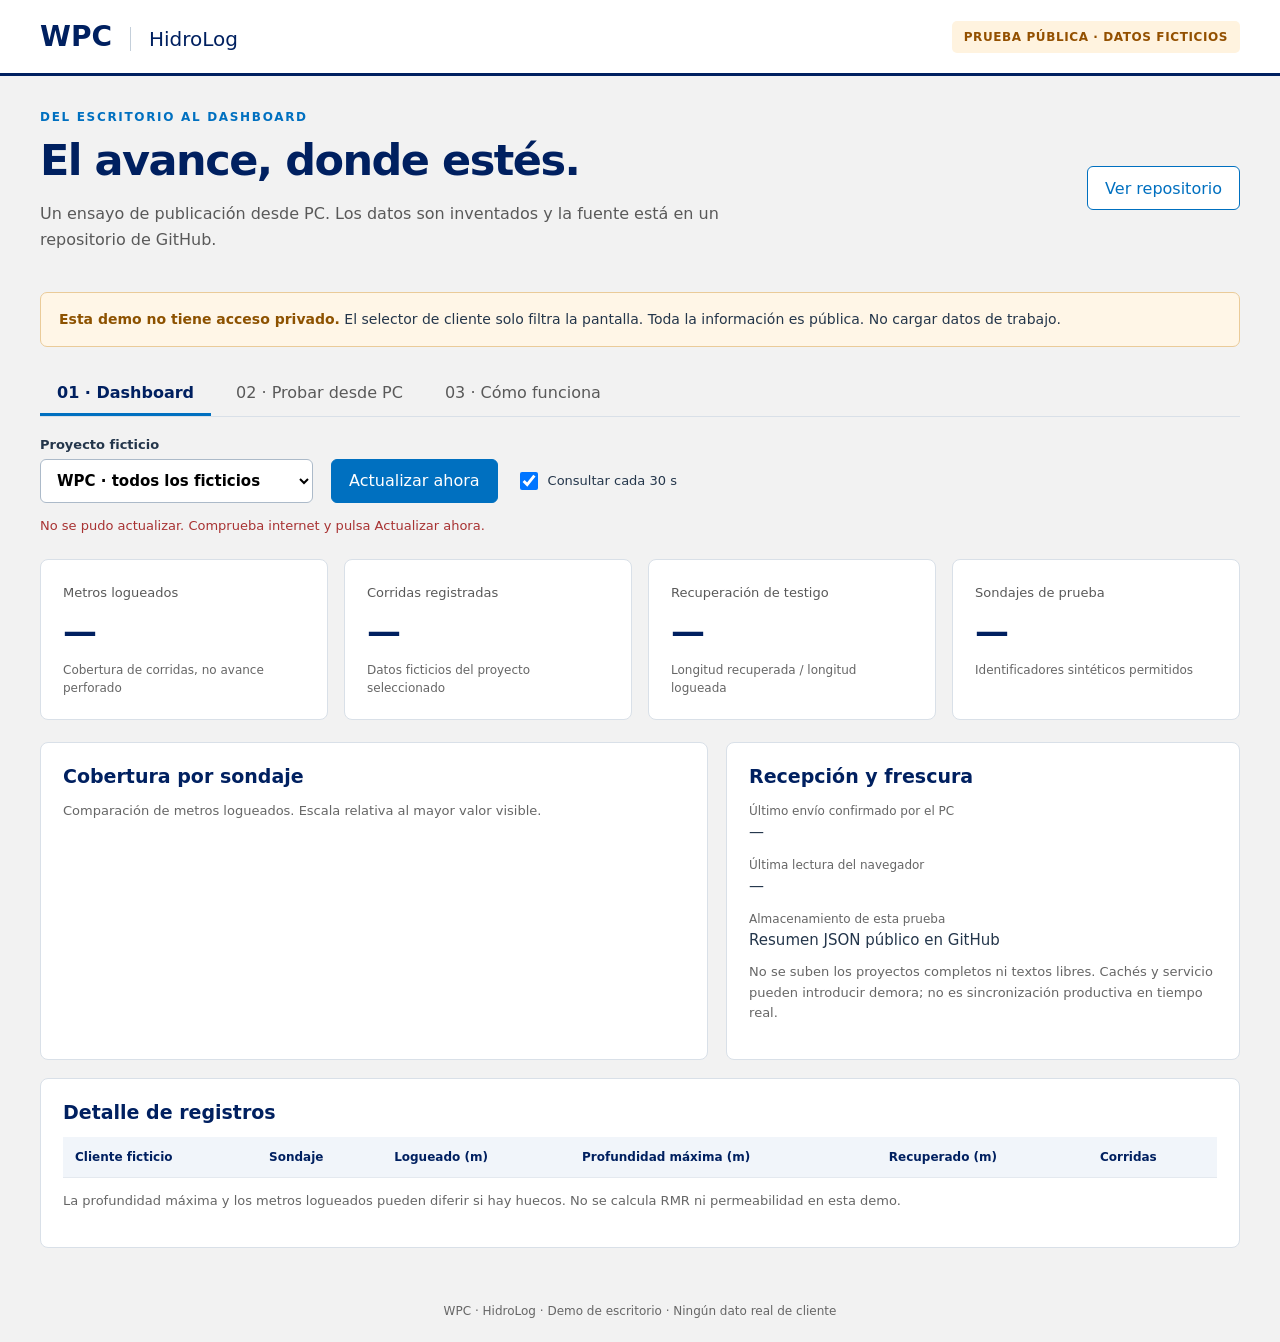
<file: 00 Code/visor/index.html>
<!doctype html>
<html lang="es"><head><meta charset="utf-8"><meta name="viewport" content="width=device-width,initial-scale=1"><meta name="robots" content="noindex"><title>HidroLog · Prueba PC y nube</title><link rel="stylesheet" href="app.css"></head>
<body>
<header><div class="brand">WPC<span>HidroLog</span></div><div class="environment">PRUEBA PÚBLICA · DATOS FICTICIOS</div></header>
<main>
<section class="intro"><div><p class="eyebrow">DEL ESCRITORIO AL DASHBOARD</p><h1>El avance, donde estés.</h1><p>Un ensayo de publicación desde PC. Los datos son inventados y la fuente está en un repositorio de GitHub.</p></div><a class="button secondary" href="https://github.com/adrianogstv/HidroLog-Demo-Nube" target="_blank" rel="noopener noreferrer">Ver repositorio</a></section>
<aside class="notice"><strong>Esta demo no tiene acceso privado.</strong> El selector de cliente solo filtra la pantalla. Toda la información es pública. No cargar datos de trabajo.</aside>
<nav aria-label="Vista de la demo"><button type="button" data-tab="dashboard" aria-selected="true">01 · Dashboard</button><button type="button" data-tab="guide" aria-selected="false">02 · Probar desde PC</button><button type="button" data-tab="architecture" aria-selected="false">03 · Cómo funciona</button></nav>
<section id="dashboard" class="panel">
<div class="toolbar"><label>Proyecto ficticio<select id="client"><option value="all">WPC · todos los ficticios</option><option value="a">Cliente ficticio A</option><option value="b">Cliente ficticio B</option></select></label><button type="button" id="refresh">Actualizar ahora</button><label class="check"><input type="checkbox" id="auto" checked>Consultar cada 30 s</label></div>
<p id="status" role="status" aria-live="polite">Consultando el estado publicado…</p>
<div class="metrics"><article><span>Metros logueados</span><strong id="meters">—</strong><small>Cobertura de corridas, no avance perforado</small></article><article><span>Corridas registradas</span><strong id="runs">—</strong><small>Datos ficticios del proyecto seleccionado</small></article><article><span>Recuperación de testigo</span><strong id="recovery">—</strong><small>Longitud recuperada / longitud logueada</small></article><article><span>Sondajes de prueba</span><strong id="holes">—</strong><small>Identificadores sintéticos permitidos</small></article></div>
<div class="columns"><section class="card"><h2>Cobertura por sondaje</h2><p class="muted">Comparación de metros logueados. Escala relativa al mayor valor visible.</p><div id="bars"></div></section><section class="card"><h2>Recepción y frescura</h2><dl><dt>Último envío confirmado por el PC</dt><dd id="received">—</dd><dt>Última lectura del navegador</dt><dd id="read">—</dd><dt>Almacenamiento de esta prueba</dt><dd>Resumen JSON público en GitHub</dd></dl><p class="muted">No se suben los proyectos completos ni textos libres. Cachés y servicio pueden introducir demora; no es sincronización productiva en tiempo real.</p></section></div>
<section class="card"><h2>Detalle de registros</h2><div class="tablewrap"><table><thead><tr><th>Cliente ficticio</th><th>Sondaje</th><th>Logueado (m)</th><th>Profundidad máxima (m)</th><th>Recuperado (m)</th><th>Corridas</th></tr></thead><tbody id="rows"></tbody></table></div><p class="muted">La profundidad máxima y los metros logueados pueden diferir si hay huecos. No se calcula RMR ni permeabilidad en esta demo.</p></section>
</section>
<section id="guide" class="panel" hidden><section class="card prose"><h2>Una prueba real de publicación, con información inventada</h2><ol><li>Descarga <a href="DEMO_A.wpcx" download>DEMO_A.wpcx</a> y <a href="DEMO_B.wpcx" download>DEMO_B.wpcx</a>. Guárdalos en una carpeta exclusiva de pruebas.</li><li>En HidroLog PC 2.0.4 utiliza <strong>Abrir proyecto</strong> sobre una copia del paquete. No importes la demo dentro de un proyecto real.</li><li>Revisa las corridas ficticias. Para cambiar el resumen puedes ajustar una recuperación o añadir una corrida contigua; guarda el proyecto.</li><li>Abre el publicador de PC incluido en el repositorio. Selecciona el .wpcx guardado y pulsa <strong>Validar y guardar en cola</strong>.</li><li>Con «Simular sin internet» activado, el envío queda pendiente. Desactívalo y pulsa <strong>Enviar pendientes a GitHub</strong>.</li><li>Cuando el publicador confirme el envío, abre este dashboard en otra computadora o teléfono y actualiza. El resumen se lee desde GitHub; no depende de que el PC siga encendido.</li></ol><p><strong>Requisito del publicador:</strong> Python 3.9+ y una sesión de Git con permiso de escritura en este repositorio. No se pide ni publica un token en el navegador. Los visitantes solo leen.</p><p>El paquete contiene capturas parciales intencionales; los avisos del software no significan que se haya validado un logueo completo. No se ha probado una tablet ni se ha modificado el instalador.</p></section></section>
<section id="architecture" class="panel" hidden><section class="card prose"><h2>Qué está probando esta versión</h2><div class="flow"><div>HidroLog PC<br><small>.wpcx ficticio</small></div><span>→</span><div>Publicador local<br><small>Cola y validación</small></div><span>→</span><div>GitHub<br><small>Resumen público</small></div><span>→</span><div>Dashboard<br><small>Lectura compartida</small></div></div><p>El envío es real, pero manual. El publicador utiliza la autenticación del PC; la web no puede escribir registros en GitHub. El filtro de clientes no es un permiso ni un inicio de sesión.</p><h3>Para producción</h3><p>La cola debe integrarse transaccionalmente en HidroLog. GitHub se sustituiría por una API, base central, usuarios y archivos privados. El servidor comprobaría permisos por cliente y proyecto en cada operación. El trabajo de Android y la reconexión automática necesitan desarrollo y pruebas específicos.</p><h3>Lo que conservamos</h3><p>Los instaladores, fórmulas, manuales, paquetes de cliente y dashboard MODFLOW permanecen separados e intactos. Esta demo no importa archivos de producción.</p></section></section>
</main><footer>WPC · HidroLog · Demo de escritorio · Ningún dato real de cliente</footer><script type="module" src="app.js"></script></body></html>
</file>
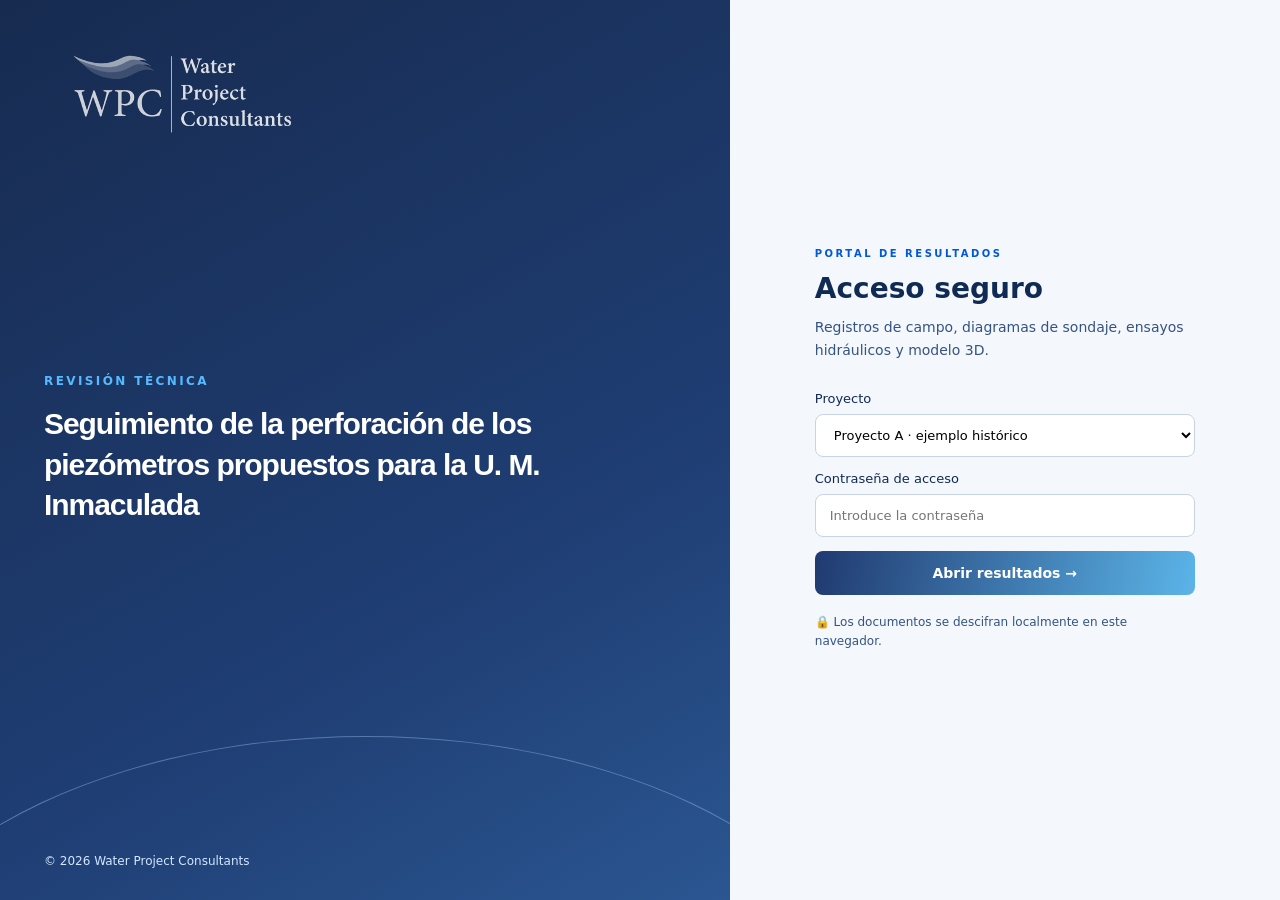
<file: 00 Code/visor/protegido/index.html>
<!doctype html><html lang="es"><head><meta charset="utf-8"><meta name="viewport" content="width=device-width,initial-scale=1"><meta name="robots" content="noindex"><title>HidroLog · Visor compartido protegido</title><link rel="stylesheet" href="../app.css"><link rel="stylesheet" href="protected.css"></head><body>
<main>
<section class="entry-layout" id="entry-layout">
 <aside class="entry-brand"><img class="entry-logo" src="assets/logo_wpc_memo.png" alt="WPC · Water Project Consultants"><div class="entry-copy"><p>REVISIÓN TÉCNICA</p><h1>Seguimiento de la perforación de los piezómetros propuestos para la U. M. Inmaculada</h1></div><small>© 2026 Water Project Consultants</small></aside>
 <div class="entry-access"><section id="gate" class="gate"><p class="entry-eyebrow">PORTAL DE RESULTADOS</p><h2>Acceso seguro</h2><p class="entry-description">Registros de campo, diagramas de sondaje, ensayos hidráulicos y modelo 3D.</p><form id="login">
 <label id="project-picker">Proyecto<select id="client"><option value="a">Proyecto A · ejemplo histórico</option><option value="b">Proyecto B · ejemplo histórico</option></select></label>
 <label>Contraseña de acceso<input id="password" type="password" placeholder="Introduce la contraseña" autocomplete="off" required maxlength="256"></label><button id="unlock" type="submit">Abrir resultados →</button><p id="login-status" role="status" aria-live="polite"></p></form><p class="entry-local">🔒 Los documentos se descifran localmente en este navegador.</p></section></div>
</section>
<button id="lock" type="button" hidden>Bloquear visor</button>
<section id="viewer" hidden><section id="dashboard-stage" class="card" style="padding:8px"><h2>Dashboard de seguimiento de perforación</h2><p id="dashboard-status" role="status">Esperando proyecto…</p><iframe id="dashboard-frame" title="Seguimiento de perforación HidroLog" sandbox="allow-scripts allow-downloads" hidden style="width:100%;height:85vh;min-height:650px;border:1px solid #cfd9e8"></iframe></section><div class="toolbar"><h2 id="project-label">Proyecto</h2><button id="download" type="button" disabled>Descargar proyecto .wpcx</button><button id="refresh" type="button">Actualizar ahora</button><label class="check"><input id="auto" type="checkbox" checked>Consultar cada 30 s</label></div><p id="status" role="status" aria-live="polite"></p><div class="metrics"><article><span>Metros logueados</span><strong id="meters">—</strong><small>No equivale a metros perforados</small></article><article><span>Corridas</span><strong id="runs">—</strong><small>Registros incluidos en el último envío</small></article><article><span>Recuperación</span><strong id="recovery">—</strong><small>Recuperado / logueado</small></article><article><span>Sondajes</span><strong id="holes">—</strong><small>Proyecto publicado</small></article></div><section class="card"><h2>Lo último recibido</h2><dl><dt>Publicación del remitente</dt><dd id="published">—</dd><dt>Lectura de este navegador</dt><dd id="read">—</dd></dl><div class="tablewrap"><table><thead><tr><th>Sondaje</th><th>Logueado (m)</th><th>Profundidad máxima (m)</th><th>Recuperado (m)</th><th>Corridas</th></tr></thead><tbody id="rows"></tbody></table></div><p class="muted">La aplicación de escritorio publica al pulsar el botón. Este visor consulta automáticamente; GitHub y sus cachés pueden introducir demoras.</p></section></section>
<section class="card explanation" hidden><h2>Para la persona que publica</h2><p>Guarda el proyecto en HidroLog PC, usa el módulo «Subir a la nube» y comparte este enlace y la contraseña por canales separados. El visor anterior sin contraseña sigue siendo una demostración pública independiente.</p><a href="https://github.com/adrianogstv/HidroLog-Demo-Nube/blob/main/01%20Docx/MODULO_SUBIR_NUBE.md" target="_blank" rel="noopener noreferrer">Instrucciones del módulo</a></section>
</main><script type="module" src="protected.js"></script></body></html>
</file>
<file: 00 Code/visor/app.css>
:root{font-family:'Segoe UI',system-ui,sans-serif;color:#24364b;background:#f2f2f2;font-size:16px;--navy:#002060;--blue:#0070c0;--line:#d9e0e8}*{box-sizing:border-box}body{margin:0}header{background:white;border-bottom:3px solid var(--navy);padding:20px max(24px,calc((100vw - 1200px)/2));display:flex;gap:24px;justify-content:space-between;align-items:center}.brand{font-size:28px;font-weight:800;color:var(--navy);white-space:nowrap}.brand span{font-size:20px;font-weight:500;border-left:1px solid #c4cfda;margin-left:18px;padding-left:18px}.environment{color:#935000;background:#fff3df;border-radius:5px;font-size:12px;padding:9px 12px;font-weight:700;letter-spacing:.05em}main{max-width:1248px;margin:0 auto;padding:32px 24px}.intro{display:flex;gap:28px;align-items:center;justify-content:space-between;margin-bottom:24px}.intro p{max-width:720px;line-height:1.6;color:#595959}.eyebrow{letter-spacing:.14em;font-size:12px;font-weight:700;color:var(--blue)!important;margin:0}h1{font-size:clamp(30px,4vw,43px);letter-spacing:-.035em;color:var(--navy);margin:8px 0}h2{font-size:19px;color:var(--navy);margin:0 0 14px}h3{color:var(--navy)}.notice{padding:15px 18px;background:#fff6e7;border:1px solid #eacb99;border-radius:7px;font-size:14px;line-height:1.6}.notice strong{color:#8d5200}nav{display:flex;gap:8px;margin:25px 0 20px;border-bottom:1px solid var(--line);overflow-x:auto}button,.button{font:inherit;min-height:44px;padding:10px 17px;border:1px solid var(--blue);border-radius:6px;background:var(--blue);color:white;cursor:pointer;text-decoration:none;display:inline-flex;align-items:center;justify-content:center;white-space:nowrap}button:hover,.button:hover{background:#005a9e}button:disabled{opacity:.6;cursor:wait}.secondary{background:white;color:var(--blue)}.secondary:hover{color:white}nav button{background:none;color:#595959;border:0;border-radius:0;border-bottom:3px solid transparent}nav button[aria-selected=true]{border-bottom-color:var(--blue);color:var(--navy);font-weight:700}nav button:hover{background:#dceaf5}.toolbar{display:flex;align-items:end;gap:18px;flex-wrap:wrap}label{display:grid;gap:7px;font-size:13px;font-weight:600}select{font:inherit;font-size:15px;min-height:44px;padding:8px 35px 8px 12px;border:1px solid #acbac9;border-radius:6px;background:white}.check{display:flex;align-items:center;min-height:44px;font-weight:400}.check input{width:18px;height:18px}#status{font-size:13px;color:#595959;line-height:1.6;min-height:21px}.error{color:#a83232!important}.metrics{display:grid;grid-template-columns:repeat(4,1fr);gap:16px;margin:22px 0}.metrics article,.card{background:white;border:1px solid var(--line);border-radius:8px;padding:22px}.metrics article span{font-size:13px;color:#595959}.metrics strong{display:block;font-size:34px;letter-spacing:-.03em;color:var(--navy);margin:10px 0}.metrics small{font-size:12px;line-height:1.5;color:#666;display:block}.columns{display:grid;grid-template-columns:1.3fr 1fr;gap:18px;margin-bottom:18px}.muted{font-size:13px;line-height:1.6;color:#666}dl{margin:0}dt{font-size:12px;color:#666;margin-top:17px}dd{margin:5px 0;font-size:15px}.barrow{margin-top:20px}.barhead{display:flex;justify-content:space-between;font-size:14px;margin-bottom:7px}.track{height:15px;background:#eef2f6;border-radius:3px;overflow:hidden}.fill{height:100%;background:var(--blue)}.fill.b{background:#1f7a4d}.tablewrap{overflow-x:auto}table{border-collapse:collapse;width:100%;font-size:14px;white-space:nowrap}th{text-align:left;background:#f1f5fa;color:var(--navy);font-size:12px}td,th{padding:13px 12px;border-bottom:1px solid #e4e9ef}.prose{max-width:1100px;line-height:1.75}.prose li{padding:5px 0}.prose a{color:var(--blue)}.flow{display:flex;align-items:center;gap:13px;flex-wrap:wrap;margin:25px 0}.flow div{padding:15px;background:#eaf1f9;color:var(--navy);border-radius:6px}.flow small{color:#595959}.flow>span{font-size:24px;color:var(--blue)}footer{padding:24px;text-align:center;font-size:12px;color:#666}a:focus-visible,button:focus-visible,input:focus-visible,select:focus-visible{outline:3px solid #c56a00;outline-offset:3px}[hidden]{display:none!important}@media(max-width:850px){.metrics{grid-template-columns:repeat(2,1fr)}.columns{grid-template-columns:1fr}.intro{align-items:start;flex-direction:column}header{align-items:start;flex-wrap:wrap;padding:18px 24px}}@media(max-width:460px){main{padding:24px 14px}.metrics{gap:10px}.metrics article{padding:16px}.metrics strong{font-size:28px}.card{padding:18px}.environment{font-size:10px}nav{gap:0}nav button{padding:10px;font-size:13px}.toolbar{align-items:stretch}.toolbar label:first-child{width:100%}}
</file>
<file: 00 Code/visor/protegido/protected.css>
.gate{max-width:520px;margin:32px auto}.gate form{display:grid;gap:20px}.gate input{font:inherit;min-height:46px;padding:10px;border:1px solid #aab9ca;border-radius:6px}.gate form p{font-size:14px;line-height:1.6;margin:0}.explanation{margin-top:24px;font-size:14px;line-height:1.7}.explanation a{color:#0070c0}#viewer{margin-top:26px}#viewer .toolbar h2{margin:0 auto 0 0}#rows td:first-child{font-weight:600}#login-status.error{color:#a83232}

/* Tras abrir: únicamente el dashboard ocupa el viewport completo. */
body.dashboard-only{margin:0;padding:0;overflow:hidden}
body.dashboard-only>header,body.dashboard-only>footer,
body.dashboard-only .intro,body.dashboard-only .notice,
body.dashboard-only .explanation,
body.dashboard-only #viewer>.toolbar,
body.dashboard-only #viewer>.metrics,
body.dashboard-only #viewer>#status,
body.dashboard-only #viewer>section:not(#dashboard-stage){display:none!important}
body.dashboard-only main,body.dashboard-only #viewer{margin:0!important;padding:0!important;max-width:none!important}
body.dashboard-only #dashboard-stage{position:fixed;inset:0;margin:0;padding:0!important;border:0;border-radius:0;background:#f3f6fb;z-index:10}
body.dashboard-only #dashboard-stage>h2{display:none}
body.dashboard-only #dashboard-frame{position:absolute;inset:0;display:block;width:100%!important;height:100%!important;min-height:0!important;border:0!important}
body.dashboard-only #dashboard-frame[hidden]{display:none!important}
body.dashboard-only #dashboard-status{position:absolute;top:12px;left:12px;right:12px;z-index:11;margin:0;padding:12px;background:#fff;color:#002060;border:1px solid #cfd9e8}
body.dashboard-only #dashboard-stage:has(#dashboard-frame:not([hidden]))>#dashboard-status:not([data-state="error"]){display:none}

/* Entrada WPC basada en la referencia aprobada. */
html,body{min-height:100%;margin:0;background:#f4f7fb;color:#102b53}
body>main{max-width:none;margin:0;padding:0}
.entry-layout{display:grid;grid-template-columns:57% 43%;min-height:100vh;min-height:100dvh}
.entry-brand{position:relative;overflow:hidden;display:flex;flex-direction:column;justify-content:center;padding:40px 44px;background:linear-gradient(150deg,#172b50,#1f3e74 65%,#2b5691);color:#fff;min-height:100vh;box-sizing:border-box}
.entry-brand:after{content:"";position:absolute;width:140%;height:65%;left:-20%;bottom:-47%;border:1px solid #7b9fca;border-radius:50%;opacity:.6;pointer-events:none}
.entry-logo{position:absolute;left:44px;top:30px;width:270px;max-width:70%;height:auto;filter:grayscale(1) invert(1) contrast(1.25);mix-blend-mode:screen}
.entry-copy{position:relative;z-index:1;max-width:720px}
.entry-copy>p{font-size:12px;letter-spacing:2.4px;color:#56baff;font-weight:600;margin:0 0 16px}
.entry-copy h1{font-family:Segoe UI,Arial,sans-serif;font-size:30px;font-weight:700;line-height:1.35;color:#fff;margin:0}
.entry-brand>small{position:absolute;left:44px;bottom:32px;font-size:12px;color:#d3e7ff}
.entry-access{display:flex;align-items:center;justify-content:center;padding:48px 50px;box-sizing:border-box}
.entry-access .gate{width:100%;max-width:380px;margin:0;padding:0;border:0;box-shadow:none;background:transparent}
.entry-eyebrow{font-size:10px;font-weight:700;letter-spacing:2.5px;color:#0057d9;margin:0 0 12px}
.entry-access h2{font-size:28px;line-height:1.25;margin:0 0 10px;color:#102b53}
.entry-description{font-size:14px;line-height:1.6;color:#345482;margin:0 0 30px}
.entry-access form{display:grid;gap:14px}
.entry-access label{display:grid;gap:8px;color:#102b53;font-size:13px;font-weight:500}
.entry-access input,.entry-access select{box-sizing:border-box;width:100%;min-height:43px;border:1px solid #c7d4e6;border-radius:8px;background:#fff;padding:10px 14px;font:inherit;outline-offset:3px}
.entry-access #unlock{width:100%;min-height:44px;border:0;border-radius:8px;background:linear-gradient(100deg,#203a70,#5bb4e8);color:#fff;font-size:14px;font-weight:700;cursor:pointer}
.entry-access #unlock:disabled{opacity:.65;cursor:wait}
.entry-access .entry-local{font-size:12px;line-height:1.6;color:#345482;margin:18px 0 0}
.entry-access #login-status:empty{display:none}
.entry-access #login-status{font-size:13px;line-height:1.5}
body.dashboard-only .entry-layout,body.dashboard-only>#lock{display:none!important}
[hidden]{display:none!important}
@media(max-width:850px){.entry-layout{grid-template-columns:44% 56%}.entry-brand{padding:32px 26px}.entry-logo{left:26px;width:230px}.entry-copy h1{font-size:25px}.entry-brand>small{left:26px}.entry-access{padding:40px 30px}}
@media(max-width:600px){.entry-layout{display:block}.entry-brand{min-height:290px;padding:120px 24px 50px}.entry-logo{width:190px;left:24px;top:10px}.entry-copy h1{font-size:22px}.entry-copy>p{font-size:10px;margin-bottom:10px}.entry-brand>small{left:24px;bottom:15px;font-size:10px}.entry-access{padding:36px 24px}.entry-access h2{font-size:25px}}
</file>
